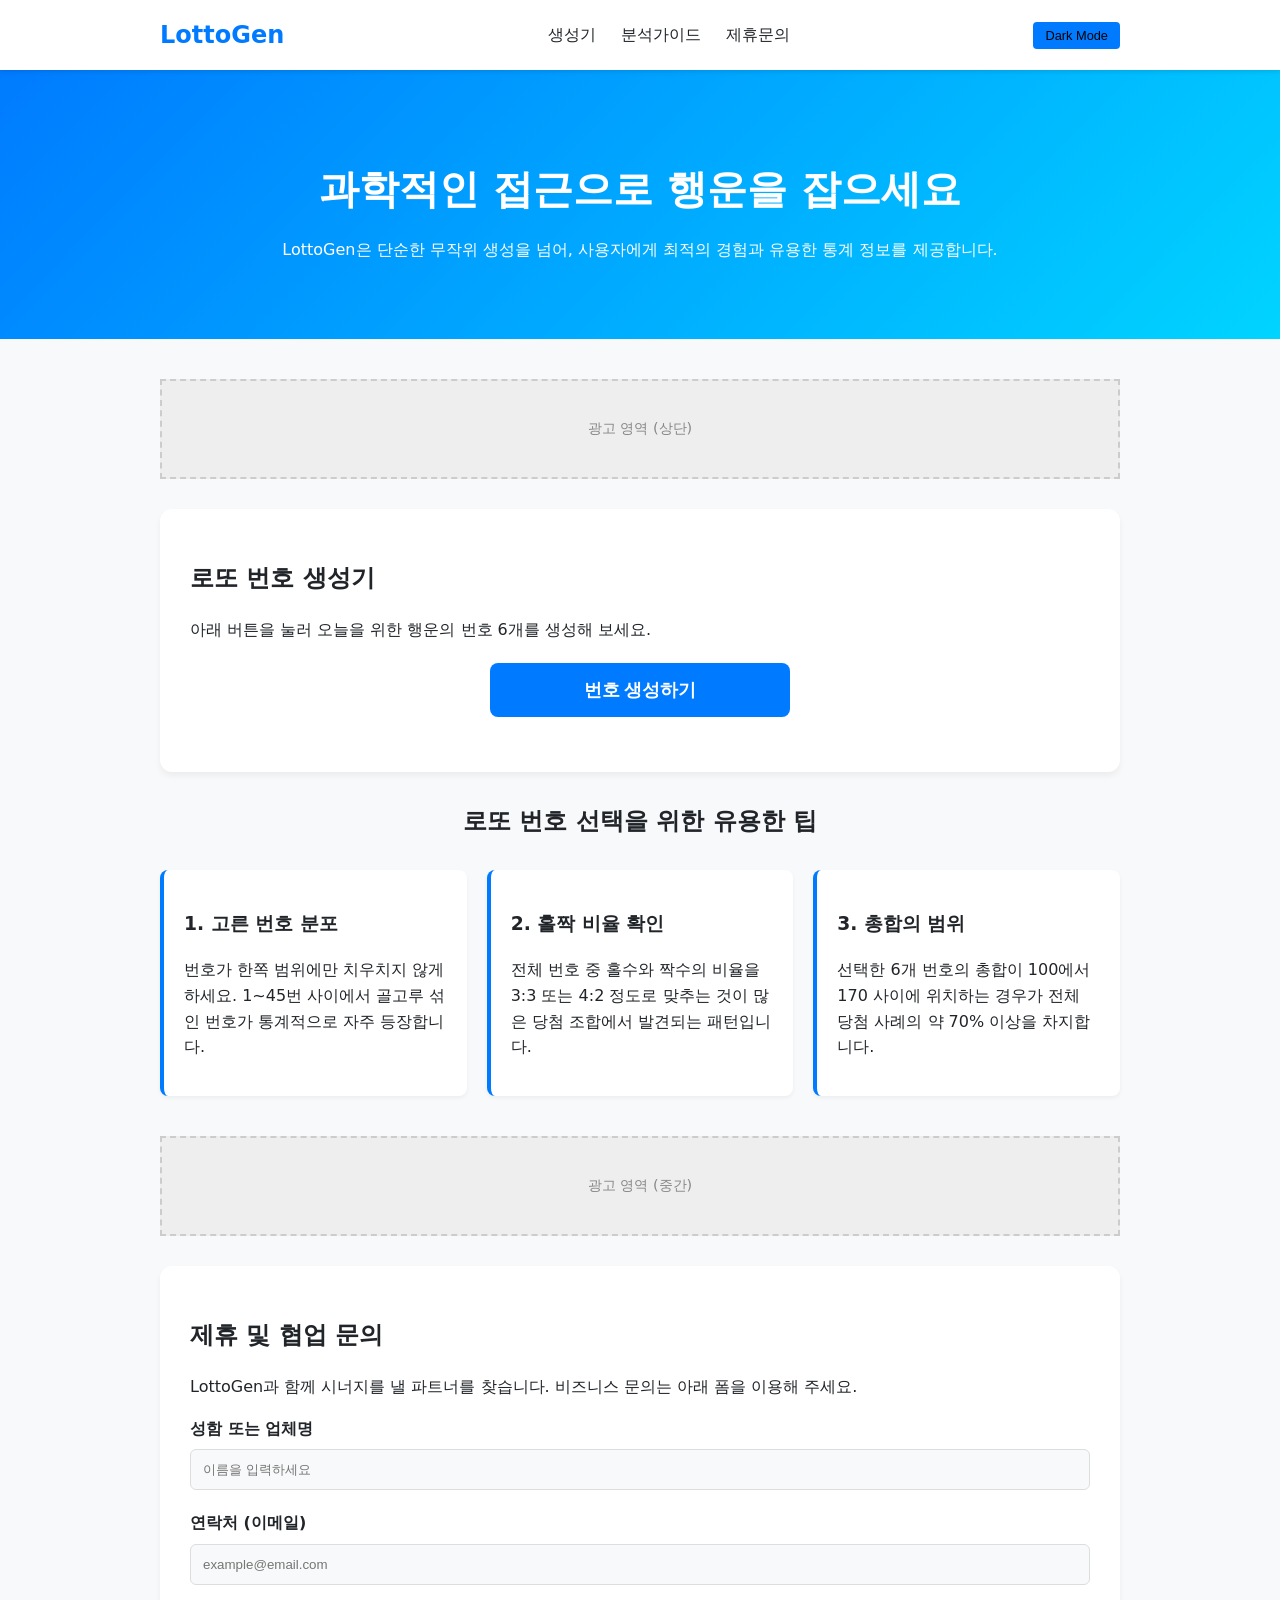
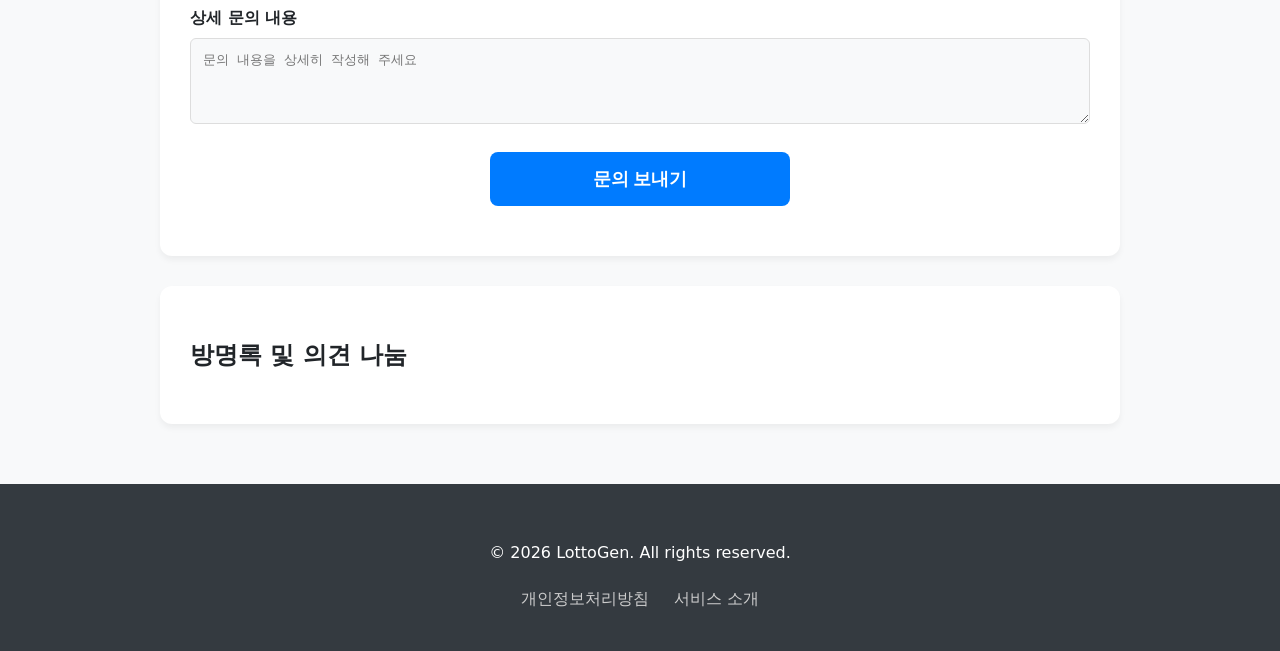
<file: index.html>
<!doctype html>
<html lang="ko">
<head>
  <meta charset="UTF-8" />
  <meta name="viewport" content="width=device-width, initial-scale=1.0" />
  <title>LottoGen - 고품질 로또 번호 생성기 및 분석 가이드</title>
  <script async src="https://pagead2.googlesyndication.com/pagead/js/adsbygoogle.js?client=ca-pub-6834565476457614"
     crossorigin="anonymous"></script>
  <link href='/style.css' rel='stylesheet'>
</head>
<body>
  <nav>
    <div class="nav-container">
      <a href="/" class="logo">LottoGen</a>
      <div class="nav-links">
        <a href="#generator">생성기</a>
        <a href="#about">분석가이드</a>
        <a href="#partnership">제휴문의</a>
      </div>
      <button id="theme-toggle">Dark Mode</button>
    </div>
  </nav>

  <header class="hero">
    <h1>과학적인 접근으로 행운을 잡으세요</h1>
    <p>LottoGen은 단순한 무작위 생성을 넘어, 사용자에게 최적의 경험과 유용한 통계 정보를 제공합니다.</p>
  </header>

  <main class="container">
    <!-- 광고 영역 A -->
    <div class="ad-placeholder">광고 영역 (상단)</div>

    <section id="generator" class="card">
      <h2>로또 번호 생성기</h2>
      <p>아래 버튼을 눌러 오늘을 위한 행운의 번호 6개를 생성해 보세요.</p>
      <button id="generator-button">번호 생성하기</button>
      <div id="lotto-numbers"></div>
    </section>

    <section id="about" class="content-section">
      <h2>로또 번호 선택을 위한 유용한 팁</h2>
      <div class="grid">
        <div class="info-card">
          <h3>1. 고른 번호 분포</h3>
          <p>번호가 한쪽 범위에만 치우치지 않게 하세요. 1~45번 사이에서 골고루 섞인 번호가 통계적으로 자주 등장합니다.</p>
        </div>
        <div class="info-card">
          <h3>2. 홀짝 비율 확인</h3>
          <p>전체 번호 중 홀수와 짝수의 비율을 3:3 또는 4:2 정도로 맞추는 것이 많은 당첨 조합에서 발견되는 패턴입니다.</p>
        </div>
        <div class="info-card">
          <h3>3. 총합의 범위</h3>
          <p>선택한 6개 번호의 총합이 100에서 170 사이에 위치하는 경우가 전체 당첨 사례의 약 70% 이상을 차지합니다.</p>
        </div>
      </div>
    </section>

    <!-- 광고 영역 B -->
    <div class="ad-placeholder">광고 영역 (중간)</div>

    <section id="partnership" class="card">
      <h2>제휴 및 협업 문의</h2>
      <p>LottoGen과 함께 시너지를 낼 파트너를 찾습니다. 비즈니스 문의는 아래 폼을 이용해 주세요.</p>
      <form action="https://formspree.io/f/mbdaevob" method="POST">
        <div class="form-group">
          <label for="name">성함 또는 업체명</label>
          <input type="text" id="name" name="name" placeholder="이름을 입력하세요" required>
        </div>
        <div class="form-group">
          <label for="email">연락처 (이메일)</label>
          <input type="email" id="email" name="email" placeholder="example@email.com" required>
        </div>
        <div class="form-group">
          <label for="message">상세 문의 내용</label>
          <textarea id="message" name="message" rows="4" placeholder="문의 내용을 상세히 작성해 주세요" required></textarea>
        </div>
        <button type="submit" id="submit-button">문의 보내기</button>
      </form>
    </section>

    <section id="comments" class="card">
      <h2>방명록 및 의견 나눔</h2>
      <div id="disqus_thread"></div>
      <script>
          (function() {
          var d = document, s = d.createElement('script');
          s.src = 'https://productbuilder-njjgmmqi5a.disqus.com/embed.js';
          s.setAttribute('data-timestamp', +new Date());
          (d.head || d.body).appendChild(s);
          })();
      </script>
    </section>
  </main>

  <footer>
    <div class="footer-container">
      <p>&copy; 2026 LottoGen. All rights reserved.</p>
      <div class="footer-links">
        <a href="/privacy.html">개인정보처리방침</a>
        <a href="#about">서비스 소개</a>
      </div>
    </div>
  </footer>

  <script defer type="text/javascript" src="/main.js"></script>
</body>
</html>
</file>
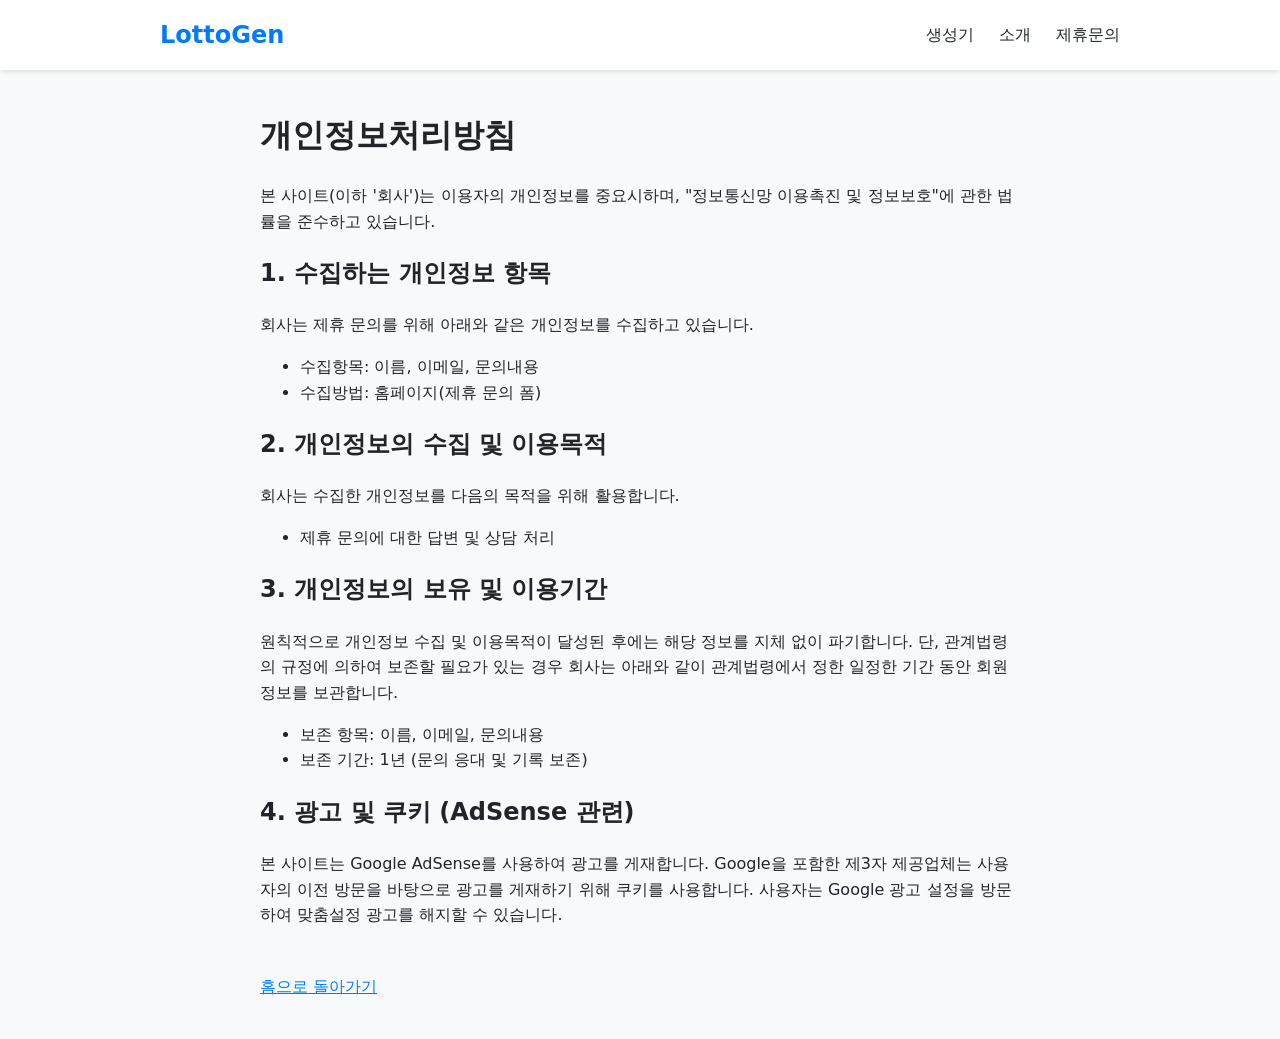
<file: privacy.html>
<!doctype html>
<html lang="ko">
<head>
  <meta charset="UTF-8" />
  <meta name="viewport" content="width=device-width, initial-scale=1.0" />
  <title>개인정보처리방침 - 로또 번호 생성기</title>
  <link href='/style.css' rel='stylesheet'>
</head>
<body class="policy-page">
  <nav>
    <div class="nav-container">
      <a href="/" class="logo">LottoGen</a>
      <div class="nav-links">
        <a href="/#generator">생성기</a>
        <a href="/#about">소개</a>
        <a href="/#partnership">제휴문의</a>
      </div>
    </div>
  </nav>

  <main class="content-container">
    <h1>개인정보처리방침</h1>
    <p>본 사이트(이하 '회사')는 이용자의 개인정보를 중요시하며, "정보통신망 이용촉진 및 정보보호"에 관한 법률을 준수하고 있습니다.</p>
    
    <h2>1. 수집하는 개인정보 항목</h2>
    <p>회사는 제휴 문의를 위해 아래와 같은 개인정보를 수집하고 있습니다.</p>
    <ul>
      <li>수집항목: 이름, 이메일, 문의내용</li>
      <li>수집방법: 홈페이지(제휴 문의 폼)</li>
    </ul>

    <h2>2. 개인정보의 수집 및 이용목적</h2>
    <p>회사는 수집한 개인정보를 다음의 목적을 위해 활용합니다.</p>
    <ul>
      <li>제휴 문의에 대한 답변 및 상담 처리</li>
    </ul>

    <h2>3. 개인정보의 보유 및 이용기간</h2>
    <p>원칙적으로 개인정보 수집 및 이용목적이 달성된 후에는 해당 정보를 지체 없이 파기합니다. 단, 관계법령의 규정에 의하여 보존할 필요가 있는 경우 회사는 아래와 같이 관계법령에서 정한 일정한 기간 동안 회원정보를 보관합니다.</p>
    <ul>
      <li>보존 항목: 이름, 이메일, 문의내용</li>
      <li>보존 기간: 1년 (문의 응대 및 기록 보존)</li>
    </ul>

    <h2>4. 광고 및 쿠키 (AdSense 관련)</h2>
    <p>본 사이트는 Google AdSense를 사용하여 광고를 게재합니다. Google을 포함한 제3자 제공업체는 사용자의 이전 방문을 바탕으로 광고를 게재하기 위해 쿠키를 사용합니다. 사용자는 Google 광고 설정을 방문하여 맞춤설정 광고를 해지할 수 있습니다.</p>

    <a href="/" class="back-link">홈으로 돌아가기</a>
  </main>
</body>
</html>
</file>
<file: style.css>
:root {
  --bg-color: #f8f9fa;
  --card-bg: #ffffff;
  --text-color: #212529;
  --primary-color: #007bff;
  --secondary-color: #6c757d;
  --button-bg: #007bff;
  --button-text: #ffffff;
  --ball-bg: #ffc107;
  --ball-text: #000000;
  --nav-bg: #ffffff;
  --footer-bg: #343a40;
  --footer-text: #ffffff;
}

[data-theme='dark'] {
  --bg-color: #121212;
  --card-bg: #1e1e1e;
  --text-color: #e0e0e0;
  --primary-color: #3700b3;
  --secondary-color: #a0a0a0;
  --button-bg: #3700b3;
  --button-text: #ffffff;
  --ball-bg: #bb86fc;
  --ball-text: #000000;
  --nav-bg: #1e1e1e;
}

* {
  box-sizing: border-box;
}

body {
  font-family: 'Pretendard', -apple-system, BlinkMacSystemFont, system-ui, Roboto, sans-serif;
  line-height: 1.6;
  margin: 0;
  background-color: var(--bg-color);
  color: var(--text-color);
  transition: background-color 0.3s, color 0.3s;
}

/* Navigation */
nav {
  position: sticky;
  top: 0;
  background-color: var(--nav-bg);
  box-shadow: 0 2px 4px rgba(0,0,0,0.1);
  z-index: 1000;
  padding: 1rem 0;
}

.nav-container {
  max-width: 1000px;
  margin: 0 auto;
  display: flex;
  justify-content: space-between;
  align-items: center;
  padding: 0 20px;
}

.logo {
  font-size: 1.5rem;
  font-weight: bold;
  color: var(--primary-color);
  text-decoration: none;
}

.nav-links a {
  margin-left: 20px;
  text-decoration: none;
  color: var(--text-color);
  font-weight: 500;
}

#theme-toggle {
  padding: 6px 12px;
  cursor: pointer;
  background: var(--button-bg);
  color: #white;
  border: none;
  border-radius: 4px;
  font-size: 0.8rem;
}

/* Hero Section */
.hero {
  background: linear-gradient(135deg, #007bff 0%, #00d4ff 100%);
  color: white;
  text-align: center;
  padding: 60px 20px;
}

.hero h1 {
  font-size: 2.5rem;
  margin-bottom: 1rem;
}

/* Container */
.container {
  max-width: 1000px;
  margin: 40px auto;
  padding: 0 20px;
}

/* Cards */
.card {
  background-color: var(--card-bg);
  padding: 30px;
  border-radius: 12px;
  box-shadow: 0 4px 6px rgba(0,0,0,0.05);
  margin-bottom: 30px;
}

.content-section {
  margin-bottom: 40px;
}

.content-section h2 {
  text-align: center;
  margin-bottom: 30px;
}

.grid {
  display: grid;
  grid-template-columns: repeat(auto-fit, minmax(280px, 1fr));
  gap: 20px;
}

.info-card {
  background-color: var(--card-bg);
  padding: 20px;
  border-radius: 8px;
  border-left: 4px solid var(--primary-color);
  box-shadow: 0 2px 4px rgba(0,0,0,0.05);
}

/* Lotto Numbers */
#lotto-numbers {
  display: flex;
  justify-content: center;
  flex-wrap: wrap;
  margin-top: 25px;
}

.lotto-number {
  width: 50px;
  height: 50px;
  border-radius: 50%;
  background-color: var(--ball-bg);
  color: var(--ball-text);
  display: flex;
  align-items: center;
  justify-content: center;
  margin: 10px;
  font-size: 1.2rem;
  font-weight: bold;
  box-shadow: 0 4px 8px rgba(0,0,0,0.1);
}

/* Buttons */
#generator-button, #submit-button {
  display: block;
  width: 100%;
  max-width: 300px;
  margin: 20px auto;
  padding: 15px;
  font-size: 1.1rem;
  font-weight: bold;
  cursor: pointer;
  background-color: var(--button-bg);
  color: white;
  border: none;
  border-radius: 8px;
  transition: transform 0.2s;
}

#generator-button:active, #submit-button:active {
  transform: scale(0.98);
}

/* Form */
.form-group {
  margin-bottom: 20px;
}

.form-group label {
  display: block;
  margin-bottom: 8px;
  font-weight: bold;
}

.form-group input, .form-group textarea {
  width: 100%;
  padding: 12px;
  border: 1px solid #ddd;
  border-radius: 6px;
  background-color: var(--bg-color);
  color: var(--text-color);
}

/* Ad Placeholder */
.ad-placeholder {
  background-color: #eee;
  height: 100px;
  display: flex;
  align-items: center;
  justify-content: center;
  margin-bottom: 30px;
  border: 2px dashed #ccc;
  color: #888;
  font-size: 0.9rem;
}

/* Footer */
footer {
  background-color: var(--footer-bg);
  color: var(--footer-text);
  padding: 40px 0;
  margin-top: 60px;
}

.footer-container {
  max-width: 1000px;
  margin: 0 auto;
  text-align: center;
  padding: 0 20px;
}

.footer-links {
  margin-top: 20px;
}

.footer-links a {
  color: #ccc;
  margin: 0 10px;
  text-decoration: none;
}

/* Policy Page specific */
.content-container {
  max-width: 800px;
  margin: 40px auto;
  padding: 0 20px;
}

.back-link {
  display: inline-block;
  margin-top: 30px;
  color: var(--primary-color);
}

@media (max-width: 600px) {
  .hero h1 {
    font-size: 1.8rem;
  }
  .nav-links {
    display: none;
  }
}
</file>
